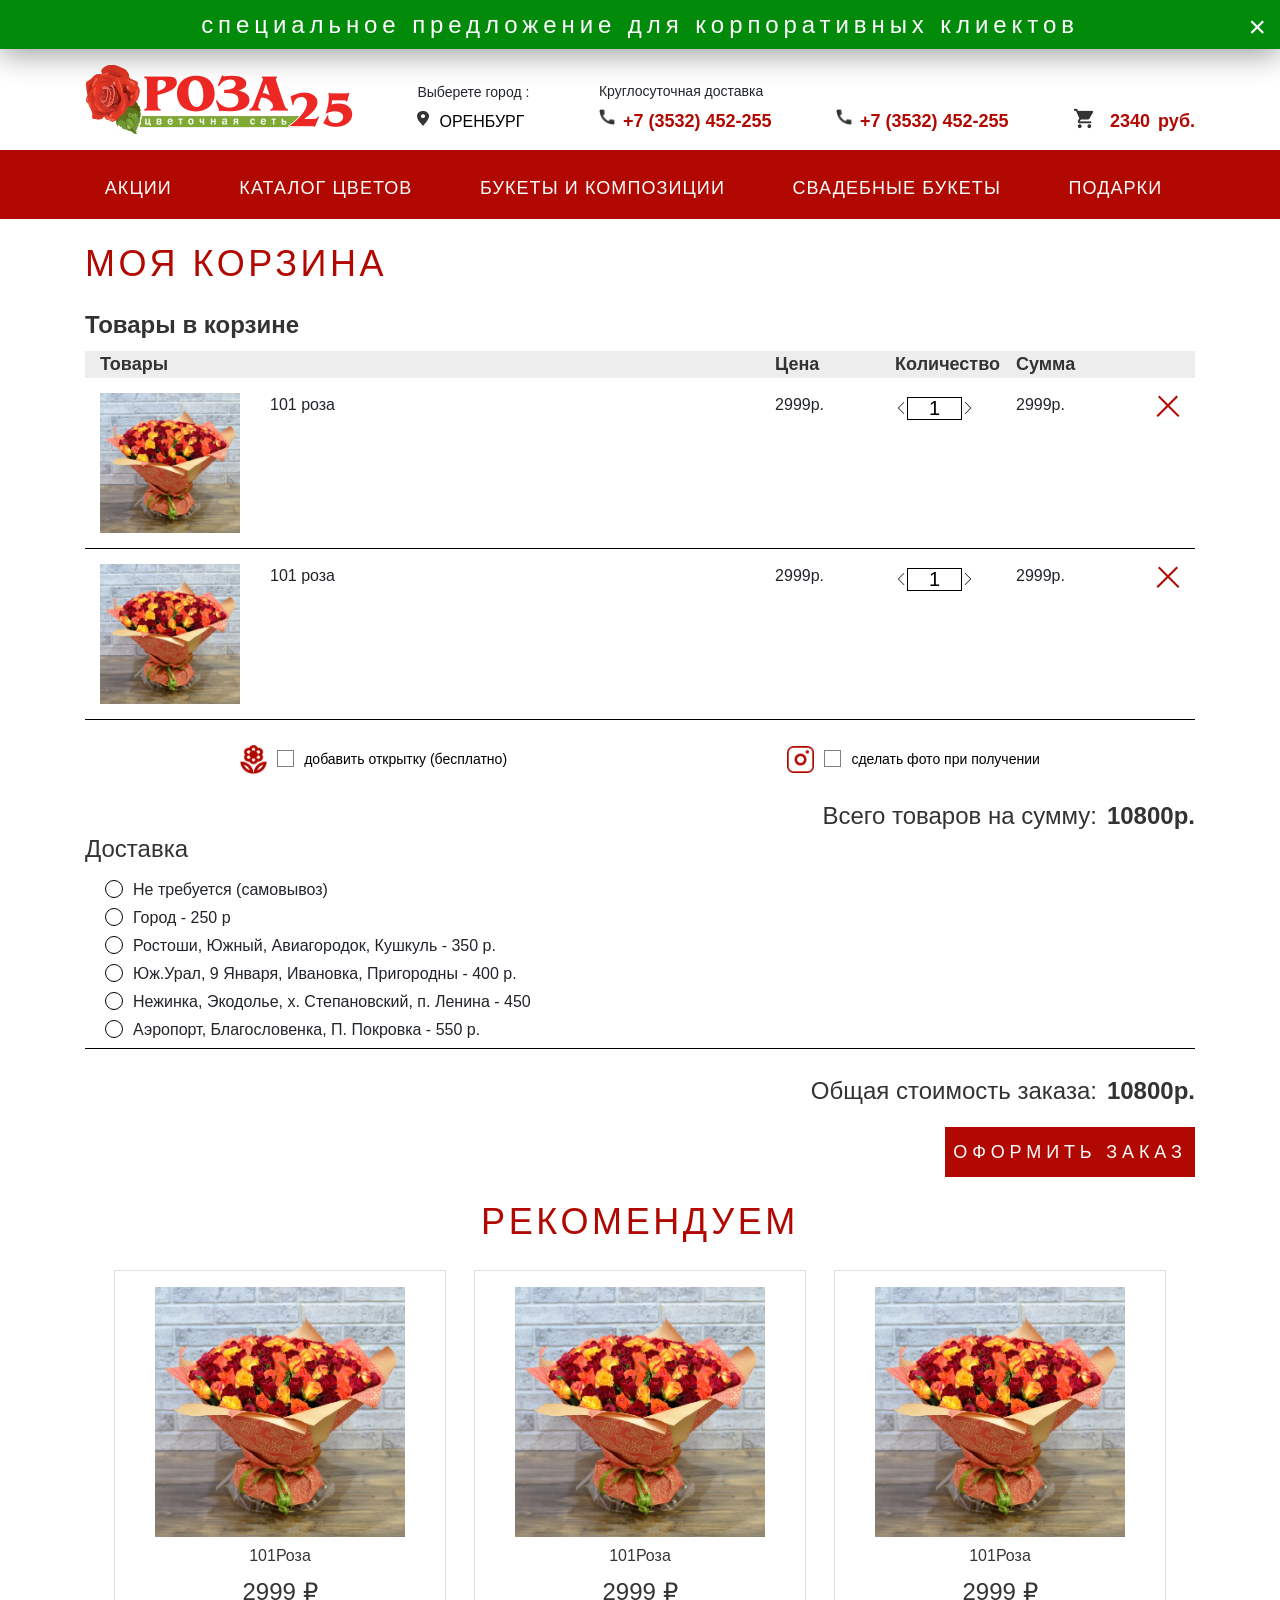
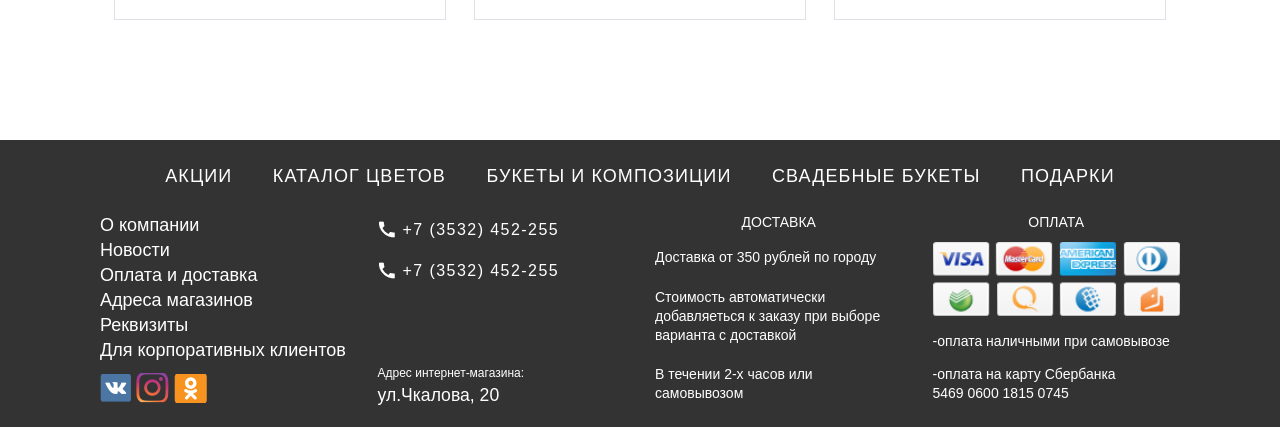
<file: basket.html>
<!DOCTYPE html>
<html lang="en">

<head>
    <meta charset="UTF-8">
    <meta name="viewport" content="width=device-width, initial-scale=1.0">
    <meta http-equiv="X-UA-Compatible" content="ie=edge">
    <!--Bootstrap css-->
    <link rel="stylesheet" href="bootstrap/css/bootstrap.min.css">
    <!--CSS-->
    <link rel="stylesheet" href="css/main.css">
    <!--SLICK-->
    <link rel="stylesheet" href="slick/slick.css">
    <link rel="stylesheet" href="slick/slick-theme.css">
    <!---->
    <title>basket</title>
</head>

<body>
    <!--СПЕЦИАЛЬНОЕ ПРЕДЛОЖЕНИЕ-->
    <div class="special-offer text-white d-flex py-2">
        <a href="#" class="special-offer__txt">
            специальное предложение для корпоративных клиектов
        </a>
        <span class="special-offer__close" id="close"> &#215; </span>
    </div>

    <!--ХЕАДЕР-->
    <header>
        <div id="headerTop"></div>
        <div id="headerBottom"></div>
    </header>
    <!---->

    <main class="container">

        <div class="title-default basket-head">
            Моя корзина
        </div>

        <div class="basket-container">
            <div class="basket__title">
                Товары в корзине
            </div>

            <table id="basket_items" class="basket-table">
                <thead class="table-header">
                    <tr>
                        <td class="item">Товары</td>
                        <td></td>
                        <td class="price">Цена</td>
                        <td class="custom">Количество</td>
                        <td class="total">Сумма</td>
                        <td></td>
                    </tr>
                </thead>

                <tbody class="tableBody">
                    <tr class="table-box">
                        <td class="itemphoto">
                            <a href="#">
                                <img src="img/image-basket.png" alt="">
                            </a>
                        </td>
                        <td class="itemTxt">
                            101 роза
                        </td>
                        <td class="itemPrice">
                            2999р.
                        </td>
                        <td class="itemCustom">
                            <div class="quantity">
                                <img src="img/back.png" class="quantity-arrow-minus basket-quantity" alt="">
                                <form action="">
                                    <input class="quantity-num basketQuantity-num" type="number" value="1" />
                                </form>
                                <img src="img/next.png" class="quantity-arrow-plus basket-quantity" alt="">
                            </div>
                        </td>
                        <td class="itemTotal">
                            2999р.
                        </td>
                        <td class="itemDelete">
                            <img src="img/del-basket.png" alt="">
                        </td>
                    </tr>

                    <tr class="table-box">
                        <td class="itemphoto">
                            <a href="#">
                                <img src="img/image-basket.png" alt="">
                            </a>
                        </td>
                        <td class="itemTxt">
                            101 роза
                        </td>
                        <td class="itemPrice">
                            2999р.
                        </td>
                        <td class="itemCustom">
                            <div class="quantity">
                                <img src="img/back.png" class="quantity-arrow-minus basket-quantity" alt="">
                                <form action="">
                                    <input class="quantity-num basketQuantity-num" type="number" value="1" />
                                </form>
                                <img src="img/next.png" class="quantity-arrow-plus basket-quantity" alt="">
                            </div>
                        </td>
                        <td class="itemTotal">
                            2999р.
                        </td>
                        <td class="itemDelete">
                            <img src="img/del-basket.png" alt="">
                        </td>
                    </tr>
                </tbody>
            </table>
        </div>

        <div class="basket-additive container">
            <div class="additive">
                <img src="img/fl.png" alt="" class="additive__icon">
                <label class="custom-check">
                    <input type='checkbox'>
                    <span class="additive__check"></span>
                    <p class="additive__txt">добавить открытку (бесплатно)</p>
                </label>
            </div>

            <div class="additive">
                <img src="img/inst.png" alt="" class="additive__icon">
                <label class="custom-check">
                    <input type='checkbox'>
                    <span class="additive__check"></span>
                    <p class="additive__txt">сделать фото при получении</p>
                </label>

            </div>
        </div>

        <div class="totalPrice">
            <h2 class="totalPrice__txt">Всего товаров на сумму:</h2>
            <h2 class="totalPrice__sum">10800р.</h2>
        </div>

        <div class="basket-delivery">
            <div class="basket-delivery__title">
                Доставка
            </div>
            <div class="basket-delivery__box">
                <label class="delivery-item">
                    <input type="radio" class="delivery-item__radio" name="dellivery">
                    <p class="delivery-item__txt"> Не требуется (самовывоз)</p>
                </label>
                <label class="delivery-item">
                    <input type="radio" class="delivery-item__radio" name="dellivery">
                    <p class="delivery-item__txt"> Город - 250 р</p>
                </label>
                <label class="delivery-item">
                    <input type="radio" class="delivery-item__radio" name="dellivery">
                    <p class="delivery-item__txt"> Ростоши, Южный, Авиагородок, Кушкуль - 350 р.</p>
                </label>
                <label class="delivery-item">
                    <input type="radio" class="delivery-item__radio" name="dellivery">
                    <p class="delivery-item__txt"> Юж.Урал, 9 Января, Ивановка, Пригородны - 400 р.</p>
                </label>
                <label class="delivery-item">
                    <input type="radio" class="delivery-item__radio" name="dellivery">
                    <p class="delivery-item__txt">Нежинка, Экодолье, х. Степановский, п. Ленина - 450 </p>
                </label>
                <label class="delivery-item">
                    <input type="radio" class="delivery-item__radio" name="dellivery">
                    <p class="delivery-item__txt">Аэропорт, Благословенка, П. Покровка - 550 р.</p>
                </label>
            </div>
        </div>

        <div class="totalPrice">
            <h2 class="totalPrice__txt">Общая стоимость заказа:</h2>
            <h2 class="totalPrice__sum">10800р.</h2>
        </div>

        <div class="issueBtn-container">
            <a href="сheckout.html" class="issue-btn ml-auto">
                оформить заказ
            </a>
        </div>

        <div class="title-default">
            Рекомендуем
        </div>

        <div class="row container cardContainer ">
            <div class="myCards col-xs-12 col-sm-6 col-md-6 col-lg-4 p-1 d-flex flex-column align-items-center mb-4">
                <div class="myContainer border">
                    <a href="product.html" class="myCards__body d-flex flex-column align-items-center mt-3 ">
                        <img src="img/flowerB.png" class="img-fluid imgW" alt="">
                        <div class="flowers-name flowers-txt mt-2">101Роза</div>
                        <div class="flowers-price flowers-txt my-2">2999 &#8381;</div>
                    </a>

                    <div class="myCards__btn d-flex flex-column align-items-center">
                        <button type="button" class="myBtn">Закачать</button>
                        <a href="#" class="myLink mb-2">Купить в 1 клик</a>
                    </div>
                </div>
            </div>

            <div class="myCards col-xs-12 col-sm-6 col-md-6 col-lg-4 p-1 d-flex flex-column align-items-center mb-4">
                <div class="myContainer border">
                    <a href="product.html" class="myCards__body d-flex flex-column align-items-center mt-3 ">
                        <img src="img/flowerB.png" class="img-fluid imgW" alt="">
                        <div class="flowers-name flowers-txt mt-2">101Роза</div>
                        <div class="flowers-price flowers-txt my-2">2999 &#8381;</div>
                    </a>

                    <div class="myCards__btn d-flex flex-column align-items-center">
                        <button type="button" class="myBtn">Закачать</button>
                        <a href="#" class="myLink mb-2">Купить в 1 клик</a>
                    </div>
                </div>
            </div>

            <div class="myCards col-xs-12 col-sm-6 col-md-6 col-lg-4 p-1 d-flex flex-column align-items-center mb-4">
                <div class="myContainer border">
                    <a href="product.html" class="myCards__body d-flex flex-column align-items-center mt-3 ">
                        <img src="img/flowerB.png" class="img-fluid imgW" alt="">
                        <div class="flowers-name flowers-txt mt-2">101Роза</div>
                        <div class="flowers-price flowers-txt my-2">2999 &#8381;</div>
                    </a>

                    <div class="myCards__btn d-flex flex-column align-items-center">
                        <button type="button" class="myBtn">Закачать</button>
                        <a href="#" class="myLink mb-2">Купить в 1 клик</a>
                    </div>
                </div>
            </div>
        </div>

    </main>

    <!--ФУТЕР-->
    <div id="footer"></div>
    <!---->

    <!--JQUERY-->
    <script src="jquery/jquery-3.4.1.min.js"></script>

    <script src="https://cdnjs.cloudflare.com/ajax/libs/popper.js/1.14.7/umd/popper.min.js"
        integrity="sha384-UO2eT0CpHqdSJQ6hJty5KVphtPhzWj9WO1clHTMGa3JDZwrnQq4sF86dIHNDz0W1" crossorigin="anonymous">
    </script>
    <!--BOOTSTRAP-->
    <script src="bootstrap/js/bootstrap.min.js"></script>
    <!--SLICK-->
    <script src="slick/slick.min.js"></script>
    <!--TEMPLATE-->
    <script src="js/template.js"></script>
    <!--MY SCRIPT-->
    <script src="js/script.js"></script>

</body>

</html>
</file>
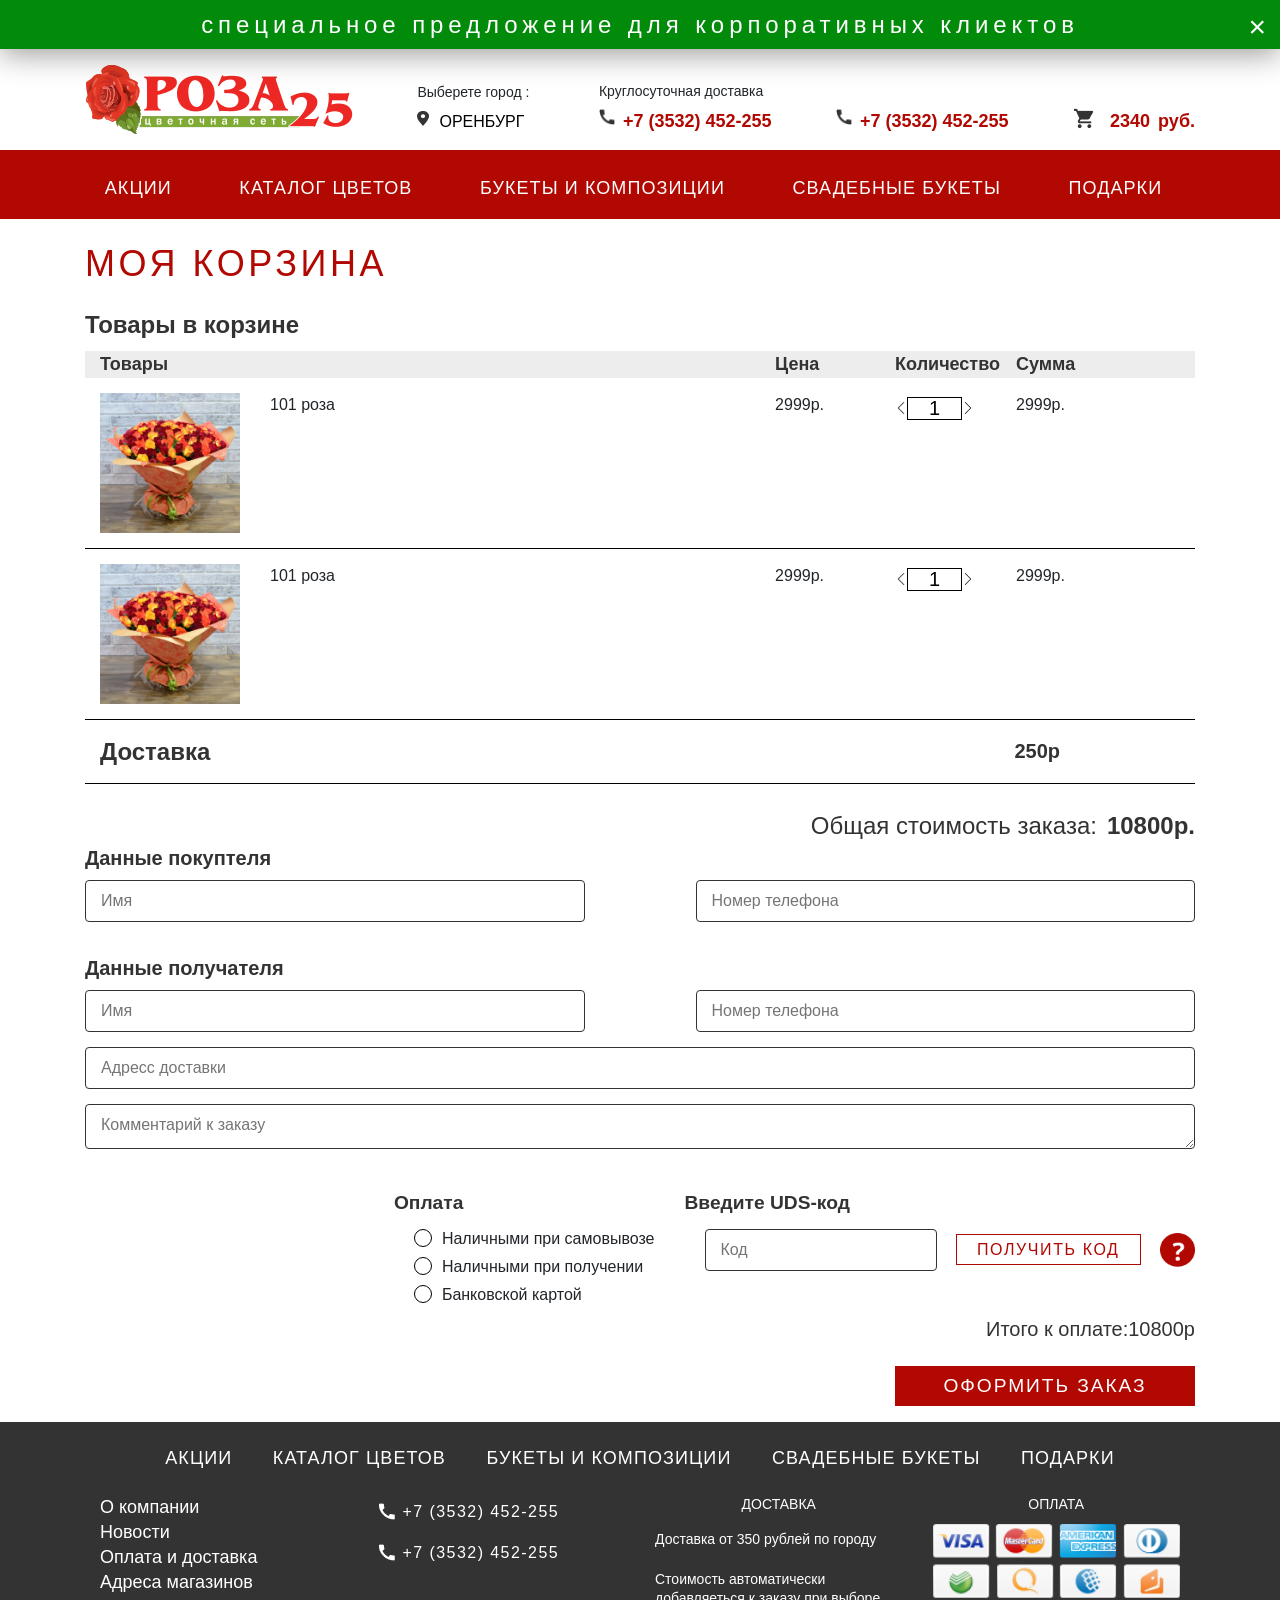
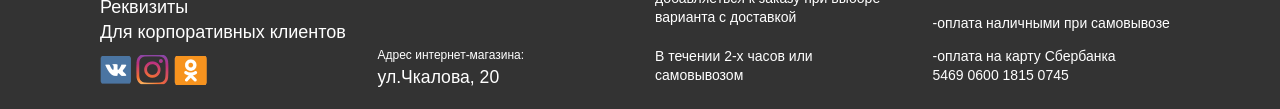
<file: сheckout.html>
<!DOCTYPE html>
<html lang="en">

<head>
    <meta charset="UTF-8">
    <meta name="viewport" content="width=device-width, initial-scale=1.0">
    <meta http-equiv="X-UA-Compatible" content="ie=edge">
    <!--Bootstrap css-->
    <link rel="stylesheet" href="bootstrap/css/bootstrap.min.css">
    <!--CSS-->
    <link rel="stylesheet" href="css/main.css">
    <!--SLICK-->
    <link rel="stylesheet" href="slick/slick.css">
    <link rel="stylesheet" href="slick/slick-theme.css">
    <!---->
    <title>checkout</title>
</head>

<body>
    <!--СПЕЦИАЛЬНОЕ ПРЕДЛОЖЕНИЕ-->
    <div class="special-offer text-white d-flex py-2">
        <a href="#" class="special-offer__txt">
            специальное предложение для корпоративных клиектов
        </a>
        <span class="special-offer__close" id="close"> &#215; </span>
    </div>

    <!--ХЕАДЕР-->
    <header>
        <div id="headerTop"></div>
        <div id="headerBottom"></div>
    </header>
    <!---->

    <main class="container">

        <div class="title-default basket-head">
            Моя корзина
        </div>

        <div class="basket-container">
            <div class="basket__title">
                Товары в корзине
            </div>

            <table id="basket_items" class="basket-table">
                <thead class="table-header">
                    <tr>
                        <td class="item">Товары</td>
                        <td></td>
                        <td class="price">Цена</td>
                        <td class="custom">Количество</td>
                        <td class="total">Сумма</td>
                        <td></td>
                    </tr>
                </thead>

                <tbody class="tableBody">
                    <tr class="table-box">
                        <td class="itemphoto">
                            <a href="#">
                                <img src="img/image-basket.png" alt="">
                            </a>
                        </td>
                        <td class="itemTxt">
                            101 роза
                        </td>
                        <td class="itemPrice">
                            2999р.
                        </td>
                        <td class="itemCustom">
                            <div class="quantity">
                                <img src="img/back.png" class="quantity-arrow-minus basket-quantity" alt="">
                                <form action="">
                                    <input class="quantity-num basketQuantity-num" type="number" value="1" />
                                </form>
                                <img src="img/next.png" class="quantity-arrow-plus basket-quantity" alt="">
                            </div>
                        </td>
                        <td class="itemTotal">
                            2999р.
                        </td>
                        <td class="itemDelete">
                        </td>
                    </tr>

                    <tr class="table-box">
                        <td class="itemphoto">
                            <a href="#">
                                <img src="img/image-basket.png" alt="">
                            </a>
                        </td>
                        <td class="itemTxt">
                            101 роза
                        </td>
                        <td class="itemPrice">
                            2999р.
                        </td>
                        <td class="itemCustom">
                            <div class="quantity">
                                <img src="img/back.png" class="quantity-arrow-minus basket-quantity" alt="">
                                <form action="">
                                    <input class="quantity-num basketQuantity-num" type="number" value="1" />
                                </form>
                                <img src="img/next.png" class="quantity-arrow-plus basket-quantity" alt="">
                            </div>
                        </td>
                        <td class="itemTotal">
                            2999р.
                        </td>
                        <td class="itemDelete">
                        </td>
                    </tr>
                </tbody>
            </table>
        </div>

        <div class="checkout-delivery container">
            <span class="checkout-delivery__txt">Доставка</span>

            <span class="checkout-delivery__total">250p</span>
        </div>

        <div class="totalPrice">
            <h2 class="totalPrice__txt">Общая стоимость заказа:</h2>
            <h2 class="totalPrice__sum">10800р.</h2>
        </div>

        <form action="" class="checkout">

            <div class="customer-info">
                <div class="customer-info__title">
                    Данные покуптеля
                </div>

                <div class="customer-info__box">

                    <input type="text" class="customer-info__box--input" placeholder="Имя">
                    <input type="text" class="customer-info__box--input" placeholder="Номер телефона">

                </div>
            </div>

            <div class="recipient-info">
                <div class="recipient-info__title">
                    Данные получателя
                </div>

                <div class="recipient-info__box">
                    <input type="text" class="recipient-info__box--input" placeholder="Имя">
                    <input type="text" class="recipient-info__box--input" placeholder="Номер телефона">
                </div>

                <input type="text" class="form-adress" placeholder="Адресс доставки">
                <textarea class="form-commit" placeholder="Комментарий к заказу"></textarea>
            </div>

        </form>

        <div class="checkout-info">
            <div class="checkout-info__pay">
                <div class="checkout-info__pay--title">
                    Оплата
                </div>

                <div class="checkout-info__pay--chechbox">
                    <label class="delivery-item">
                        <input type="radio" class="delivery-item__radio" name="pay">
                        <p class="delivery-item__txt">Наличными при самовывозе</p>
                    </label>
                    <label class="delivery-item">
                        <input type="radio" class="delivery-item__radio" name="pay">
                        <p class="delivery-item__txt">Наличными при получении</p>
                    </label>
                    <label class="delivery-item">
                        <input type="radio" class="delivery-item__radio" name="pay">
                        <p class="delivery-item__txt">Банковской картой</p>
                    </label>
                </div>
            </div>

            <div class="checkout-info__promo">
                <div class="checkout-info__promo--title">
                    Введите UDS-код
                </div>

                <div class="checkout-info__promo--input">
                    <input type="text" placeholder="Код" class="promocode">
                    <a href="#" class="get-promo">получить код</a>
                    <img src="img/question.png" alt="" class="icon-question">
                </div>
            </div>
        </div>

        <div class="checkout__total">
            <div class="checkout__ total--txt">
                Итого к оплате:
            </div>

            <div class="checkout__total--number">
                10800p
            </div>
        </div>

        <div class="issueBtn-container checkout-btn-container mb-3">
            <a href="#" class="issue-btn ml-auto checkout-btn">
                оформить заказ
            </a>
        </div>




    </main>

    <!--ФУТЕР-->
    <div id="footer"></div>
    <!---->

    <!--JQUERY-->
    <script src="jquery/jquery-3.4.1.min.js"></script>

    <script src="https://cdnjs.cloudflare.com/ajax/libs/popper.js/1.14.7/umd/popper.min.js"
        integrity="sha384-UO2eT0CpHqdSJQ6hJty5KVphtPhzWj9WO1clHTMGa3JDZwrnQq4sF86dIHNDz0W1" crossorigin="anonymous">
    </script>
    <!--BOOTSTRAP-->
    <script src="bootstrap/js/bootstrap.min.js"></script>
    <!--SLICK-->
    <script src="slick/slick.min.js"></script>
    <!--TEMPLATE-->
    <script src="js/template.js"></script>
    <!--MY SCRIPT-->
    <script src="js/script.js"></script>

</body>

</html>
</file>
<file: css/main.css>
@charset "UTF-8";
html,
body {
  padding: 0;
  margin: 0;
  -webkit-box-sizing: border-box;
  box-sizing: border-box;
  width: 100%;
  height: 100%;
  border: 0;
  min-height: 100vh; }

/*Полоса прокрутки*/
body::-webkit-scrollbar {
  width: .8rem; }

body::-webkit-scrollbar-thumb {
  background-color: #B10802;
  outline: 1px solid #B10802; }

body {
  font-family: 'Open Sans', sans-serif;
  font-size: 16px; }

p {
  margin: 0;
  padding: 0; }

a {
  text-decoration: none;
  color: #fff; }

a:hover {
  text-decoration: none;
  color: #fff; }

.weightDefault {
  font-style: normal;
  font-weight: bold;
  font-size: 1.125rem;
  line-height: 25px; }

.top-txt {
  font-style: normal;
  font-weight: normal;
  font-size: 0.875rem;
  line-height: 19px; }

.upper {
  text-transform: uppercase; }

.special-txt {
  font-size: 1.25rem;
  font-weight: 300;
  font-style: italic; }

.big-txt {
  font-size: 1.875rem; }

.title-default {
  font-size: 2.25rem;
  line-height: 49px;
  letter-spacing: 0.1em;
  color: #B10802;
  text-transform: uppercase;
  text-align: center;
  margin: 20px 0; }

.paddingNone {
  padding: 0 !important; }

@media screen and (max-width: 769px) {
  body {
    font-size: 12px; }
  .title-default {
    font-size: 1.8rem; } }

@media screen and (max-width: 576px) {
  .title-default {
    font-size: 1.5rem; }
  .product-description__name {
    font-size: 1.6rem; }
  .footer-phone {
    font-size: 1.125rem; } }

.footer-container {
  background-color: #333; }

.footer-navbar {
  max-width: 990px !important; }

.myNavLink {
  font-weight: 400 !important;
  font-size: 1.125rem !important;
  line-height: 25px !important;
  color: #fff !important;
  letter-spacing: 0.06em !important;
  text-transform: uppercase !important; }

.myLinkAbout {
  font-style: normal !important;
  font-weight: 100 !important;
  font-size: 1.125rem !important;
  line-height: 25px !important;
  color: #fff !important; }

.newNavLink {
  font-size: 1.125rem !important;
  line-height: 25px !important;
  color: #fff !important; }

.footerTxt {
  font-size: 0.875rem !important;
  line-height: 19px !important;
  color: #fff !important; }

.footer-title {
  text-align: center !important;
  text-transform: uppercase !important;
  margin-bottom: 10px !important; }

.delivery-txt:not(:last-child) {
  margin-bottom: 14px !important; }

.pay-txt:not(:last-child) {
  margin-bottom: 14px !important; }

.footer-adress {
  font-size: 0.75rem;
  line-height: 19px;
  color: #fff; }
  .footer-adress__txt {
    font-size: 1.1rem;
    line-height: 16px; }

.footer-phone {
  font-size: 1 rem;
  line-height: 33px;
  letter-spacing: 0.09em;
  color: #fff; }

.social-mobile {
  display: none; }

@media screen and (max-width: 769px) {
  .footer-navbar {
    display: none !important; }
  .footer-info__delivery {
    margin-top: 20px; }
  .footer-info__pay {
    margin-top: 20px; } }

@media screen and (max-width: 576px) {
  .footer-info__number {
    align-items: center; }
  .footer-info__about {
    display: none !important; }
  .footer-info__delivery {
    display: none !important; }
  .footer-info__pay {
    display: none !important; }
  .footer-adress {
    text-align: center;
    margin-top: 10px;
    margin-bottom: 15px; }
  .social-mobile {
    margin-top: 20px;
    display: -webkit-box;
    display: -ms-flexbox;
    display: flex;
    -webkit-box-pack: space-around;
    -ms-flex-pack: space-around;
    justify-content: space-around;
    -webkit-box-align: unset;
    -ms-flex-align: unset;
    align-items: unset; }
  .social__link-mobile:not(:last-child) {
    margin-right: 20px; } }

.bottom-box__pin {
  width: 12px;
  height: 16px; }

.bottom-box__phone {
  width: 16px;
  height: 16px; }

.bottom-box__townName {
  color: #B10802; }

.bottom-box__number {
  color: #B10802; }
  .bottom-box__number:hover {
    color: #B10802; }

.basket__img {
  position: relative; }

.basket__number {
  color: #B10802; }

.special-offer {
  position: relative;
  width: 100%;
  background: #028B0B;
  box-shadow: 0px 5px 31px rgba(0, 0, 0, 0.4); }
  .special-offer__close {
    position: absolute;
    right: 14px;
    top: 4px;
    cursor: pointer;
    font-size: 1.875rem; }
  .special-offer__txt {
    width: 90%;
    margin-left: 5%;
    text-align: center;
    font-size: 1.5rem;
    line-height: 33px;
    letter-spacing: 0.205em; }

.dropdown-toggle::after {
  display: none; }

.myDropdown:hover .dropdown-menu {
  display: block;
  margin-top: 0; }

.myNavBar {
  background-color: #B10802; }

.navbar {
  padding: 10px !important; }

.nav-link:hover {
  background-color: #8b0000 !important; }

.dropdown-menu {
  background-color: #B10802 !important;
  border: none !important;
  border-radius: 0 !important; }

.navbar-toggler {
  padding: 0; }

.dropdown-item:focus,
.dropdown-item:hover {
  background-color: #8b0000; }

.navbar-nav .nav-link {
  padding-left: 10px !important; }

.myDropdown__btn {
  background-color: #fff;
  border: none; }

.select {
  position: relative; }
  .select:after {
    display: none !important; }

.select select {
  display: block;
  width: 100%;
  background: none;
  border: none;
  border-radius: 3px;
  -webkit-appearance: none;
  -moz-appearance: none;
  appearance: none;
  font-family: inherit;
  padding: 0px 10px 0px 10px; }

.basket-block {
  display: none !important; }

.second-navbar,
.dropdown-divider {
  display: none !important; }

.nav-info {
  width: 80%;
  display: none; }

.mobile-cross {
  display: none; }

.option-container {
  color: #fff;
  background-color: #B10802 !important; }

.phone-container {
  display: flex;
  flex-direction: column; }

.navbar-dark .navbar-toggler {
  border: none; }

.nav-info {
  display: none; }

button:focus {
  outline: none; }

.myFix {
  position: fixed;
  top: 0px;
  right: 0px;
  left: 0px;
  z-index: 1030;
  transition: 2s; }

.fixed-top__basket {
  position: fixed;
  top: 16px;
  right: 10px;
  z-index: 10000; }

@media screen and (max-width: 1025px) {
  /* .top-header {

        &__chooseTown {
            display: flex !important;
            flex-direction: column !important;
            justify-content: space-between !important;
        }

        &__delivery {
            display: flex !important;
            flex-direction: column !important;
            justify-content: space-between !important;
        }

        &__number {
            display: flex !important;
            flex-direction: column !important;
            justify-content: space-between !important;
        }
    }*/ }

@media screen and (max-width: 769px) {
  .logo-container {
    width: 100%;
    display: -webkit-box;
    display: -ms-flexbox;
    display: flex;
    -webkit-box-pack: center;
    -ms-flex-pack: center;
    justify-content: center;
    -webkit-box-align: unset;
    -ms-flex-align: unset;
    align-items: unset;
    margin-bottom: 20px; }
  .basket-block {
    display: flex !important; }
  .special-offer__txt {
    font-size: 1.2rem; }
  .special-offer__close {
    top: 3px; }
  .second-navbar,
  .dropdown-divider {
    display: block !important; } }

@media screen and (max-width: 576px) {
  .nav-info {
    display: -webkit-box;
    display: -ms-flexbox;
    display: flex;
    -webkit-box-pack: space-between;
    -ms-flex-pack: space-between;
    justify-content: space-between;
    -webkit-box-align: center;
    -ms-flex-align: center;
    align-items: center; }
  .special-offer__txt {
    font-size: 1rem; }
  .special-offer__close {
    top: 20px; }
  .top-header__chooseTown {
    display: none !important; }
  .top-header__delivery {
    display: none !important; }
  .top-header__number {
    display: none !important; }
  .logo-container {
    width: 50%;
    margin-bottom: 0; }
  .logo-container img {
    width: 100%; } }

@media screen and (max-width: 321px) {
  .special-offer__txt {
    font-size: 0.8rem; } }

.myCards {
  position: relative;
  background: #fff;
  height: 350px; }
  .myCards__btn {
    display: none !important; }

.myContainer {
  position: absolute;
  width: 92%;
  height: inherit;
  transition: all 0.3s linear; }

.cardContainer {
  margin: 0 auto;
  margin-bottom: 100px !important; }

/* При наведении*/
.myCards:hover .myContainer {
  box-shadow: 0 0 10px rgba(0, 0, 0, 0.5);
  z-index: 10;
  background-color: #fff;
  height: auto; }

.myCards:hover .myCards__btn {
  display: flex !important; }

.myCards:hover .size {
  display: none; }

/*---------------*/
.myBtn, .reviews-btn, .myBtn-product, .issue-btn {
  margin: 0 auto;
  height: 50px;
  margin-bottom: 10px;
  margin-top: 10px;
  background-color: #fff;
  border: 2px solid #B10802;
  transition: all 0.5s linear;
  font-size: 1.125rem;
  line-height: 30px;
  letter-spacing: 0.27em;
  text-transform: uppercase; }

/*Кнопка заказать*/
.myBtn {
  width: 250px; }
  .myBtn:hover {
    color: #fff;
    background-color: #B10802; }

/*----------------*/
.feature {
  position: absolute;
  top: 60%;
  color: #fff;
  font-size: 1.125rem;
  line-height: 33px;
  width: 250px;
  text-transform: uppercase;
  z-index: 11;
  transition: all 0.3s linear; }
  .feature__txt {
    margin: 0;
    text-align: center; }

.slider__item {
  height: 30vw !important;
  min-height: 250px !important; }

.size {
  position: absolute;
  top: 27px;
  color: grey;
  right: 17%;
  font-size: 0.75rem;
  text-transform: uppercase;
  display: -webkit-box;
  display: -ms-flexbox;
  display: flex;
  -webkit-box-pack: unset;
  -ms-flex-pack: unset;
  justify-content: unset;
  -webkit-box-align: unset;
  -ms-flex-align: unset;
  align-items: unset;
  font-size: 1 rem; }
  .size__left {
    background: url(../img/w.png) no-repeat;
    background-position: 0px 20px; }
    .size__left--txt {
      width: 30px;
      height: 30px;
      text-align: center !important; }
  .size__right {
    background: url(../img/h.png) no-repeat; }
    .size__right--txt {
      padding-left: 6px; }

img.imgW {
  width: 250px !important; }

.myLink {
  color: #B10802 !important; }

.main-slider-container {
  position: relative; }

.next {
  position: absolute;
  top: 45%;
  right: 20px; }

.prev {
  position: absolute;
  top: 45%;
  left: 20px; }

.padingNone {
  padding-right: 0px !important;
  padding-left: 0px !important; }

.slick-dots {
  display: -webkit-box;
  display: -ms-flexbox;
  display: flex;
  -webkit-box-pack: center;
  -ms-flex-pack: center;
  justify-content: center;
  -webkit-box-align: unset;
  -ms-flex-align: unset;
  align-items: unset;
  margin: 0;
  padding: 10px 0;
  list-style-type: none; }
  .slick-dots li {
    margin: 0; }
  .slick-dots button {
    display: block;
    width: 10px;
    height: 10px;
    padding: 0;
    border: none;
    border-radius: 100%;
    background-color: #b1080280 !important;
    text-indent: -9999px; }
  .slick-dots li.slick-active button {
    background-color: #B10802 !important; }

/*Картинки для  главного слайдера*/
.first-sl {
  background: url(../img/image.png) no-repeat center;
  background-size: cover; }

.second-sl {
  background: url(../img/image.png) no-repeat center;
  background-size: cover; }

.third-sl {
  background: url(../img/image.png) no-repeat center;
  background-size: cover; }

.advantages-card {
  padding: 25px 28px 25px 28px;
  width: 30%;
  border: 1px solid #B10802;
  display: flex;
  flex-direction: column;
  align-items: center; }
  .advantages-card__title {
    color: #B10802;
    word-break: break-all; }
  .advantages-card__txt {
    text-align: center;
    word-break: break-all; }

.advantages-card {
  margin: 0 15px; }

.reviews__item {
  padding: 25px 28px 25px 28px;
  box-shadow: 0px 0px 10px rgba(0, 0, 0, 0.25);
  margin: 2px 15px; }
  .reviews__item--txt {
    font-size: 1.125rem;
    line-height: 25px;
    color: #333; }
  .reviews__item--city {
    font-size: 0.75rem;
    line-height: 16px;
    color: #333; }

.reviews-container {
  position: relative; }

.next-reviews {
  position: absolute;
  top: 45%;
  right: -10px; }

.prev-reviews {
  position: absolute;
  top: 45%;
  left: -10px; }

.reviews-name {
  font-size: 1rem;
  font-style: italic;
  font-weight: 600;
  line-height: 25px;
  letter-spacing: 0.075em;
  color: #000; }

.reviews-date {
  font-size: 0.625rem;
  line-height: 16px;
  color: #333; }

.reviews-title {
  color: #333 !important; }

.reviews-btn {
  display: -webkit-box;
  display: -ms-flexbox;
  display: flex;
  -webkit-box-pack: center;
  -ms-flex-pack: center;
  justify-content: center;
  -webkit-box-align: unset;
  -ms-flex-align: unset;
  align-items: unset;
  width: 250px;
  height: 32px;
  font-size: 1rem;
  line-height: 25px;
  letter-spacing: 0.1em;
  color: #B10802; }

.reviews-btn:hover {
  background-color: #B10802; }

@media screen and (max-width: 1025px) {
  .next-reviews {
    position: absolute;
    top: 40%;
    right: 20px; }
  .prev-reviews {
    position: absolute;
    top: 40%;
    left: 20px; } }

@media screen and (max-width: 769px) {
  .advantages-card {
    width: 45%;
    margin-top: 20px; }
  .next-reviews {
    position: absolute;
    top: 40%;
    right: -5px; }
  .prev-reviews {
    position: absolute;
    top: 40%;
    left: -5px; } }

@media screen and (max-width: 576px) {
  .myContainer {
    width: 100%; }
  .advantages-container {
    justify-content: center !important; }
  .advantages-card {
    width: 80%;
    border: none; }
  .next-reviews {
    position: absolute;
    top: 40%;
    right: 5px; }
  .prev-reviews {
    position: absolute;
    top: 40%;
    left: 5px; } }

/*
.test{
    margin: 0 7px;
}


.test1{
    background: tomato;
}

.test2{
    background: seagreen;
}

.test3{
    background: sienna;
}

.test4{
    background: skyblue;
}

.test5{
    background: sandybrown;
}*/
.slider-for__itemN {
  width: 570px;
  height: 570px !important; }

.slider-for__itemN img {
  width: 100% !important;
  height: 100% !important; }

.slider-nav__itemN img {
  width: 96% !important;
  height: 100% !important;
  margin: 0 auto; }

.slider-nav__itemN:not(:last-child) {
  margin-bottom: 30px; }

/* Красная обводка */
.slider-nav__itemN:focus {
  border: 2px solid #B10802 !important; }

.slider-nav__itemN:active {
  border: 2px solid #B10802 !important; }

.slider-nav__itemN:active {
  border: 2px solid #B10802 !important; }

.slider-nav__itemN:focus {
  border: 2px solid #B10802 !important; }

.myBtn-product {
  width: 100%; }

.flowers-txt {
  font-style: normal;
  font-weight: normal;
  font-size: 1rem;
  line-height: 22px;
  color: #343434;
  word-break: break-all; }

.flowers-price {
  font-size: 1.5rem;
  line-height: 33px; }

/* Кол-во товара */
input[type="number"]::-webkit-inner-spin-button,
input[type="number"]::-webkit-outer-spin-button {
  -webkit-appearance: none;
  -moz-appearance: none;
  appearance: none;
  margin: 0; }

input[type="number"] {
  -moz-appearance: textfield; }

.quantity {
  display: -webkit-box;
  display: -ms-flexbox;
  display: flex;
  -webkit-box-pack: unset;
  -ms-flex-pack: unset;
  justify-content: unset;
  -webkit-box-align: unset;
  -ms-flex-align: unset;
  align-items: unset;
  font-size: 20px;
  align-items: center; }

.quantity-arrow-minus,
.quantity-arrow-plus {
  cursor: pointer; }

.quantity-num {
  outline: none;
  width: 71px !important;
  height: 26px;
  text-align: center; }

/*-----------------------*/
.product-description__title {
  width: 100%;
  text-align: center;
  background-color: #79CB00;
  font-size: 20px;
  letter-spacing: 0.27em;
  color: #fff;
  text-transform: uppercase;
  padding: 6px 0 6px 0; }

.product-description__name {
  font-size: 30px;
  line-height: 49px;
  letter-spacing: 0.075em;
  color: #333;
  word-break: break-all; }

.product-description__box {
  display: -webkit-box;
  display: -ms-flexbox;
  display: flex;
  -webkit-box-pack: space-between;
  -ms-flex-pack: space-between;
  justify-content: space-between;
  -webkit-box-align: unset;
  -ms-flex-align: unset;
  align-items: unset; }
  .product-description__box--price {
    font-size: 30px;
    line-height: 49px;
    letter-spacing: 0.075em;
    color: #B10802; }

.composition-title {
  color: #B10802;
  font-style: italic;
  font-weight: 600;
  font-size: 15px;
  line-height: 25px; }

.reviews__item {
  padding: 25px 28px 25px 28px;
  width: 30%;
  box-shadow: 0px 0px 10px rgba(0, 0, 0, 0.25); }
  .reviews__item--name {
    font-size: 16px;
    font-style: italic;
    font-weight: 600;
    line-height: 25px;
    letter-spacing: 0.075em;
    color: #000; }
  .reviews__item--date {
    font-size: 10px;
    line-height: 16px;
    color: #333; }
  .reviews__item--txt {
    font-size: 18px;
    line-height: 25px;
    color: #333; }

.reviews-title {
  color: #333 !important; }

.slick-track .slick-track {
  display: none; }

.displayNone {
  display: none; }

/*Медиа*/
@media screen and (min-width: 1025px) {
  .slider-nav__itemN {
    width: 170px !important;
    height: 170px !important; } }

@media screen and (max-width: 1025px) {
  .slider-for__itemN {
    height: 480px !important; } }

@media screen and (max-width: 769px) {
  /* .reviews__item {
        width: 45%;
    }*/
  .reviews__item:not(:last-child) {
    margin-bottom: 20px; }
  .slider-navN {
    margin-top: 30px; }
  .slider-forN {
    order: -1; }
  .slider-nav__itemN {
    height: 170px !important; }
  .slider-nav__itemN {
    margin: 0px 1px; }
  .slider-nav__itemN:not(:last-child) {
    margin-bottom: 0px; }
  .product-description {
    margin-top: 30px; }
  .slider-navN {
    height: 170px !important; } }

@media screen and (max-width: 576px) {
  .reviews__item {
    width: 100%; }
  .reviews__item:not(:last-child) {
    margin-bottom: 20px; }
  .slider-for__itemN {
    height: auto !important; }
  .slider-for__itemN img {
    height: 30vw !important;
    min-height: 280px !important; }
  * .product-description__buy .myBtn {
    width: 100% !important; }
  .slider-navN {
    height: 115px !important; }
  .slider-nav__itemN {
    height: 115px !important; } }

@media screen and (max-width: 331px) {
  .slider-navN {
    height: 100px !important; }
  .slider-nav__itemN {
    height: 100px !important; } }

.basket-table {
  width: 100%; }

.basket__title {
  font-weight: 600;
  font-size: 1.5rem;
  line-height: 33px;
  color: #333;
  margin-bottom: 10px; }

.table-header {
  background-color: #c4c4c44f;
  width: 100%;
  text-align: left; }

.itemphoto {
  width: 170px;
  padding: 15px; }

.table-header td {
  padding-left: 15px;
  font-weight: 600;
  font-size: 1.125rem;
  line-height: 25px;
  color: #333; }

.basket-head {
  text-align: left; }

.itemphoto img {
  width: 100%;
  height: auto; }

.itemTxt {
  padding: 15px; }

.itemPrice {
  width: 120px;
  padding: 15px; }

.itemCustom {
  width: 120px;
  padding: 15px; }

.itemTotal {
  width: 140px;
  padding: 15px; }

.itemDelete {
  text-align: center;
  width: 54px;
  padding: 15px; }

.tableBody {
  text-align: left;
  vertical-align: top; }

.table-box {
  border-bottom: 1px solid #000;
  margin: 15px; }

.basket-quantity {
  width: 12px; }

.basketQuantity-num {
  width: 55px !important;
  height: 23px;
  border: 1px solid #000; }

.basket-additive {
  display: -webkit-box;
  display: -ms-flexbox;
  display: flex;
  -webkit-box-pack: space-around;
  -ms-flex-pack: space-around;
  justify-content: space-around;
  -webkit-box-align: unset;
  -ms-flex-align: unset;
  align-items: unset;
  margin-top: 25px; }

.additive {
  display: -webkit-box;
  display: -ms-flexbox;
  display: flex;
  -webkit-box-pack: unset;
  -ms-flex-pack: unset;
  justify-content: unset;
  -webkit-box-align: center;
  -ms-flex-align: center;
  align-items: center; }
  .additive__icon {
    width: 27px;
    margin-right: 10px; }
  .additive__check {
    margin-right: 10px; }
  .additive__txt {
    font-size: 0.875rem;
    line-height: 19px;
    color: #000; }

.custom-check {
  display: -webkit-box;
  display: -ms-flexbox;
  display: flex;
  -webkit-box-pack: unset;
  -ms-flex-pack: unset;
  justify-content: unset;
  -webkit-box-align: unset;
  -ms-flex-align: unset;
  align-items: unset;
  margin-bottom: 0; }

.custom-check input {
  display: none; }

.additive__check {
  height: 17px;
  width: 17px;
  border: 1px solid gray;
  display: inline-block;
  position: relative;
  background-color: #FFF; }

[type=checkbox]:checked + .additive__check:before {
  content: '\2714';
  position: absolute;
  top: -7px;
  left: 0;
  font-size: 20px;
  color: green; }

.totalPrice {
  display: -webkit-box;
  display: -ms-flexbox;
  display: flex;
  -webkit-box-pack: flex-end;
  -ms-flex-pack: flex-end;
  justify-content: flex-end;
  -webkit-box-align: center;
  -ms-flex-align: center;
  align-items: center;
  margin-top: 25px; }
  .totalPrice__txt {
    font-size: 1.5rem;
    line-height: 33px;
    color: #333;
    margin-bottom: 0;
    margin-right: 10px; }
  .totalPrice__sum {
    font-size: 1.5rem;
    line-height: 33px;
    color: #333;
    margin-bottom: 0;
    font-weight: bold; }

.basket-delivery {
  border-bottom: 1px solid #000; }
  .basket-delivery__title {
    font-size: 24px;
    line-height: 33px;
    color: #333;
    margin-bottom: 15px; }
  .basket-delivery__box {
    display: flex;
    flex-direction: column; }

.delivery-item {
  margin-left: 20px;
  display: -webkit-box;
  display: -ms-flexbox;
  display: flex;
  -webkit-box-pack: unset;
  -ms-flex-pack: unset;
  justify-content: unset;
  -webkit-box-align: center;
  -ms-flex-align: center;
  align-items: center; }
  .delivery-item__radio {
    margin-right: 10px; }

[type="radio"]:checked,
[type="radio"]:not(:checked) {
  position: absolute;
  left: -9999px; }

[type="radio"]:checked + .delivery-item__txt,
[type="radio"]:not(:checked) + .delivery-item__txt {
  position: relative;
  padding-left: 28px;
  cursor: pointer;
  line-height: 20px;
  display: inline-block; }

[type="radio"]:checked + .delivery-item__txt:before,
[type="radio"]:not(:checked) + .delivery-item__txt:before {
  content: '';
  position: absolute;
  left: 0;
  top: 0;
  width: 18px;
  height: 18px;
  border: 1px solid #000;
  border-radius: 100%;
  background: #fff; }

[type="radio"]:checked + .delivery-item__txt:after,
[type="radio"]:not(:checked) + .delivery-item__txt:after {
  content: '';
  width: 12px;
  height: 12px;
  background: #028B0B;
  position: absolute;
  top: 3px;
  left: 3px;
  border-radius: 100%;
  -webkit-transition: all 0.2s ease;
  transition: all 0.2s ease; }

[type="radio"]:not(:checked) + .delivery-item__txt:after {
  opacity: 0;
  -webkit-transform: scale(0);
  transform: scale(0); }

[type="radio"]:checked + .delivery-item__txt:after {
  opacity: 1;
  -webkit-transform: scale(1);
  transform: scale(1); }

.issueBtn-container {
  display: -webkit-box;
  display: -ms-flexbox;
  display: flex;
  -webkit-box-pack: flex-end;
  -ms-flex-pack: flex-end;
  justify-content: flex-end;
  -webkit-box-align: unset;
  -ms-flex-align: unset;
  align-items: unset;
  margin-top: 20px; }

.issue-btn {
  width: 250px;
  color: #fff;
  background-color: #B10802;
  margin: 0;
  display: -webkit-box;
  display: -ms-flexbox;
  display: flex;
  -webkit-box-pack: center;
  -ms-flex-pack: center;
  justify-content: center;
  -webkit-box-align: center;
  -ms-flex-align: center;
  align-items: center; }
  .issue-btn:hover {
    background-color: #fff;
    color: #000; }

.checkout-delivery {
  display: -webkit-box;
  display: -ms-flexbox;
  display: flex;
  -webkit-box-pack: space-between;
  -ms-flex-pack: space-between;
  justify-content: space-between;
  -webkit-box-align: center;
  -ms-flex-align: center;
  align-items: center;
  border-bottom: 1px solid #000;
  padding: 15px; }
  .checkout-delivery__txt {
    font-weight: 600;
    font-size: 1.5rem;
    line-height: 33px;
    color: #333; }
  .checkout-delivery__total {
    font-weight: 600;
    font-size: 1.25rem;
    line-height: 27px;
    color: #333;
    margin-right: 120px; }

.customer-info {
  margin-bottom: 30px; }
  .customer-info__title {
    font-weight: 600;
    font-size: 1.25rem;
    line-height: 33px;
    color: #333;
    margin-bottom: 5px; }
  .customer-info__box {
    display: -webkit-box;
    display: -ms-flexbox;
    display: flex;
    -webkit-box-pack: space-between;
    -ms-flex-pack: space-between;
    justify-content: space-between;
    -webkit-box-align: unset;
    -ms-flex-align: unset;
    align-items: unset; }
    .customer-info__box--input {
      width: 45%; }
    .customer-info__box--input {
      width: 45%; }

.recipient-info {
  margin-bottom: 30px; }
  .recipient-info__title {
    font-weight: 600;
    font-size: 1.25rem;
    line-height: 33px;
    color: #333;
    margin-bottom: 5px; }
  .recipient-info__box {
    display: -webkit-box;
    display: -ms-flexbox;
    display: flex;
    -webkit-box-pack: space-between;
    -ms-flex-pack: space-between;
    justify-content: space-between;
    -webkit-box-align: unset;
    -ms-flex-align: unset;
    align-items: unset;
    margin-bottom: 15px; }
    .recipient-info__box--input {
      width: 45%; }
    .recipient-info__box--input {
      width: 45%; }

.checkout input,
textarea {
  border: 1px solid #333;
  box-sizing: border-box;
  border-radius: 4px;
  padding: 8px 15px; }

.checkout textarea {
  height: 45px; }

.form-adress {
  width: 100%;
  margin-bottom: 15px; }

.form-commit {
  width: 100%; }

.checkout-info {
  display: -webkit-box;
  display: -ms-flexbox;
  display: flex;
  -webkit-box-pack: flex-end;
  -ms-flex-pack: flex-end;
  justify-content: flex-end;
  -webkit-box-align: unset;
  -ms-flex-align: unset;
  align-items: unset; }
  .checkout-info__pay {
    margin-right: 30px; }
    .checkout-info__pay--title {
      font-weight: 600;
      font-size: 1.2rem;
      line-height: 33px;
      color: #333;
      margin-bottom: 10px; }
  .checkout-info__promo--title {
    font-weight: 600;
    font-size: 1.2rem;
    line-height: 33px;
    color: #333;
    margin-bottom: 10px; }

.get-promo {
  color: #B10802;
  border: 1px solid #B10802;
  padding: 6px 20px;
  font-size: 1rem;
  line-height: 30px;
  text-align: center;
  letter-spacing: 0.1em;
  text-transform: uppercase; }
  .get-promo:hover {
    color: #000;
    background-color: #B10802; }

.icon-question {
  width: 35px;
  height: 35px;
  margin-left: 15px; }

.promocode {
  margin-left: 20px;
  border: 1px solid #333;
  border-radius: 4px;
  padding: 8px 15px; }

.get-promo {
  margin-left: 15px; }

.checkout__total {
  display: -webkit-box;
  display: -ms-flexbox;
  display: flex;
  -webkit-box-pack: flex-end;
  -ms-flex-pack: flex-end;
  justify-content: flex-end;
  -webkit-box-align: unset;
  -ms-flex-align: unset;
  align-items: unset;
  font-size: 1.25rem;
  line-height: 33px;
  color: #333; }

.checkout-btn {
  width: 300px;
  font-size: 1.2rem;
  line-height: 30px;
  text-align: center;
  letter-spacing: 0.1em;
  text-transform: uppercase;
  height: 40px; }
</file>
